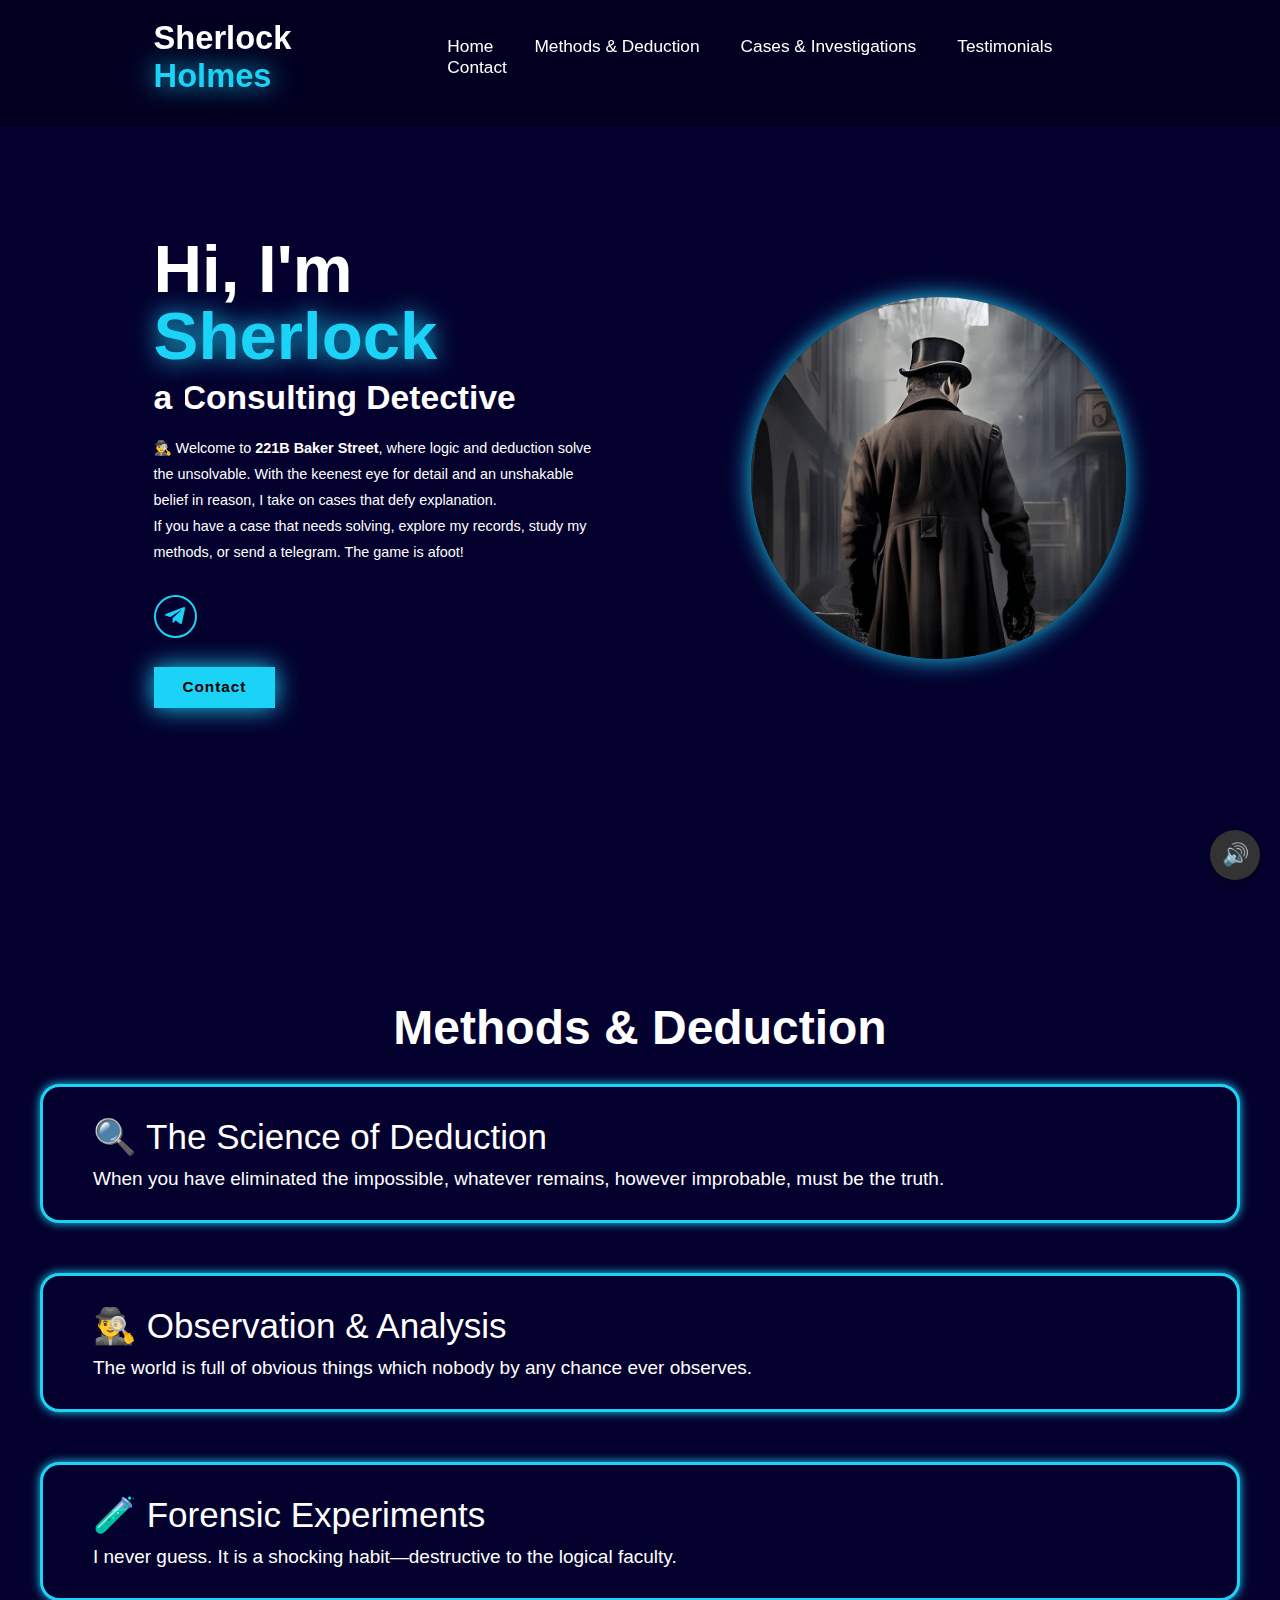
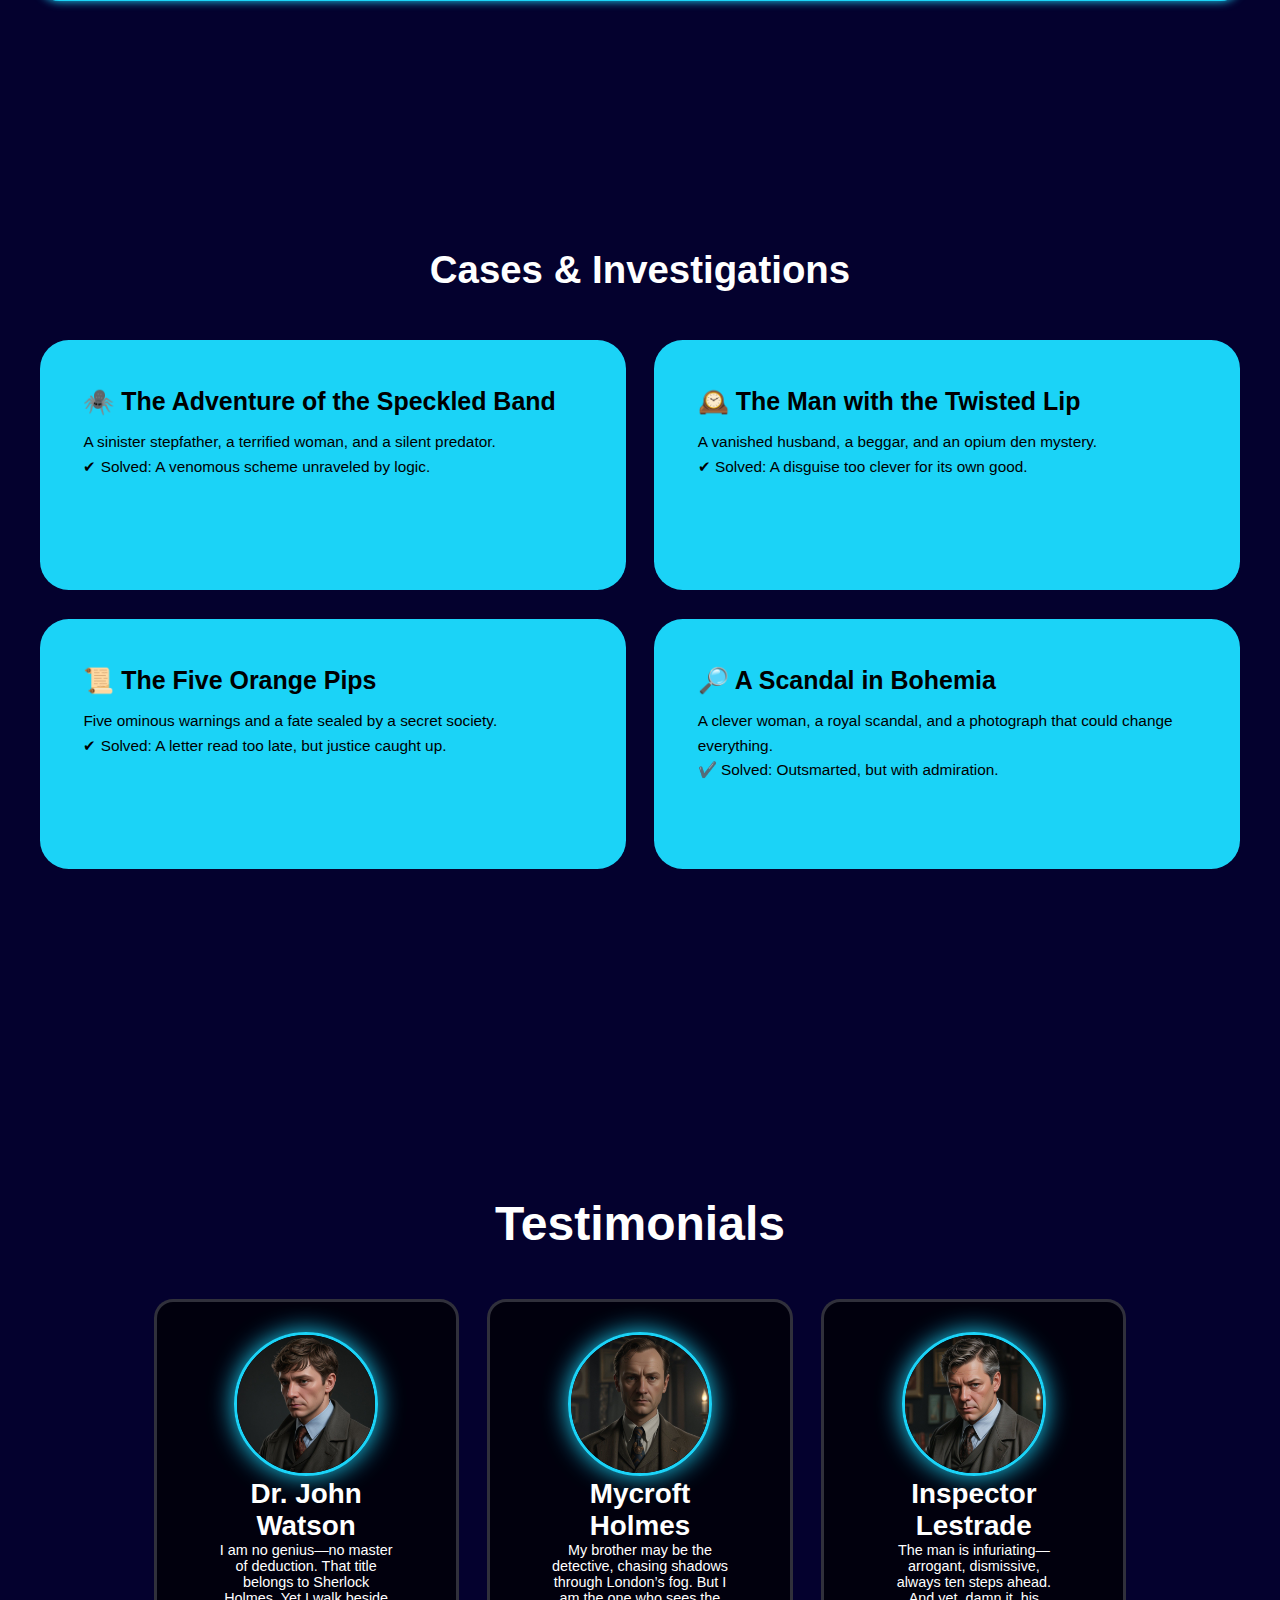
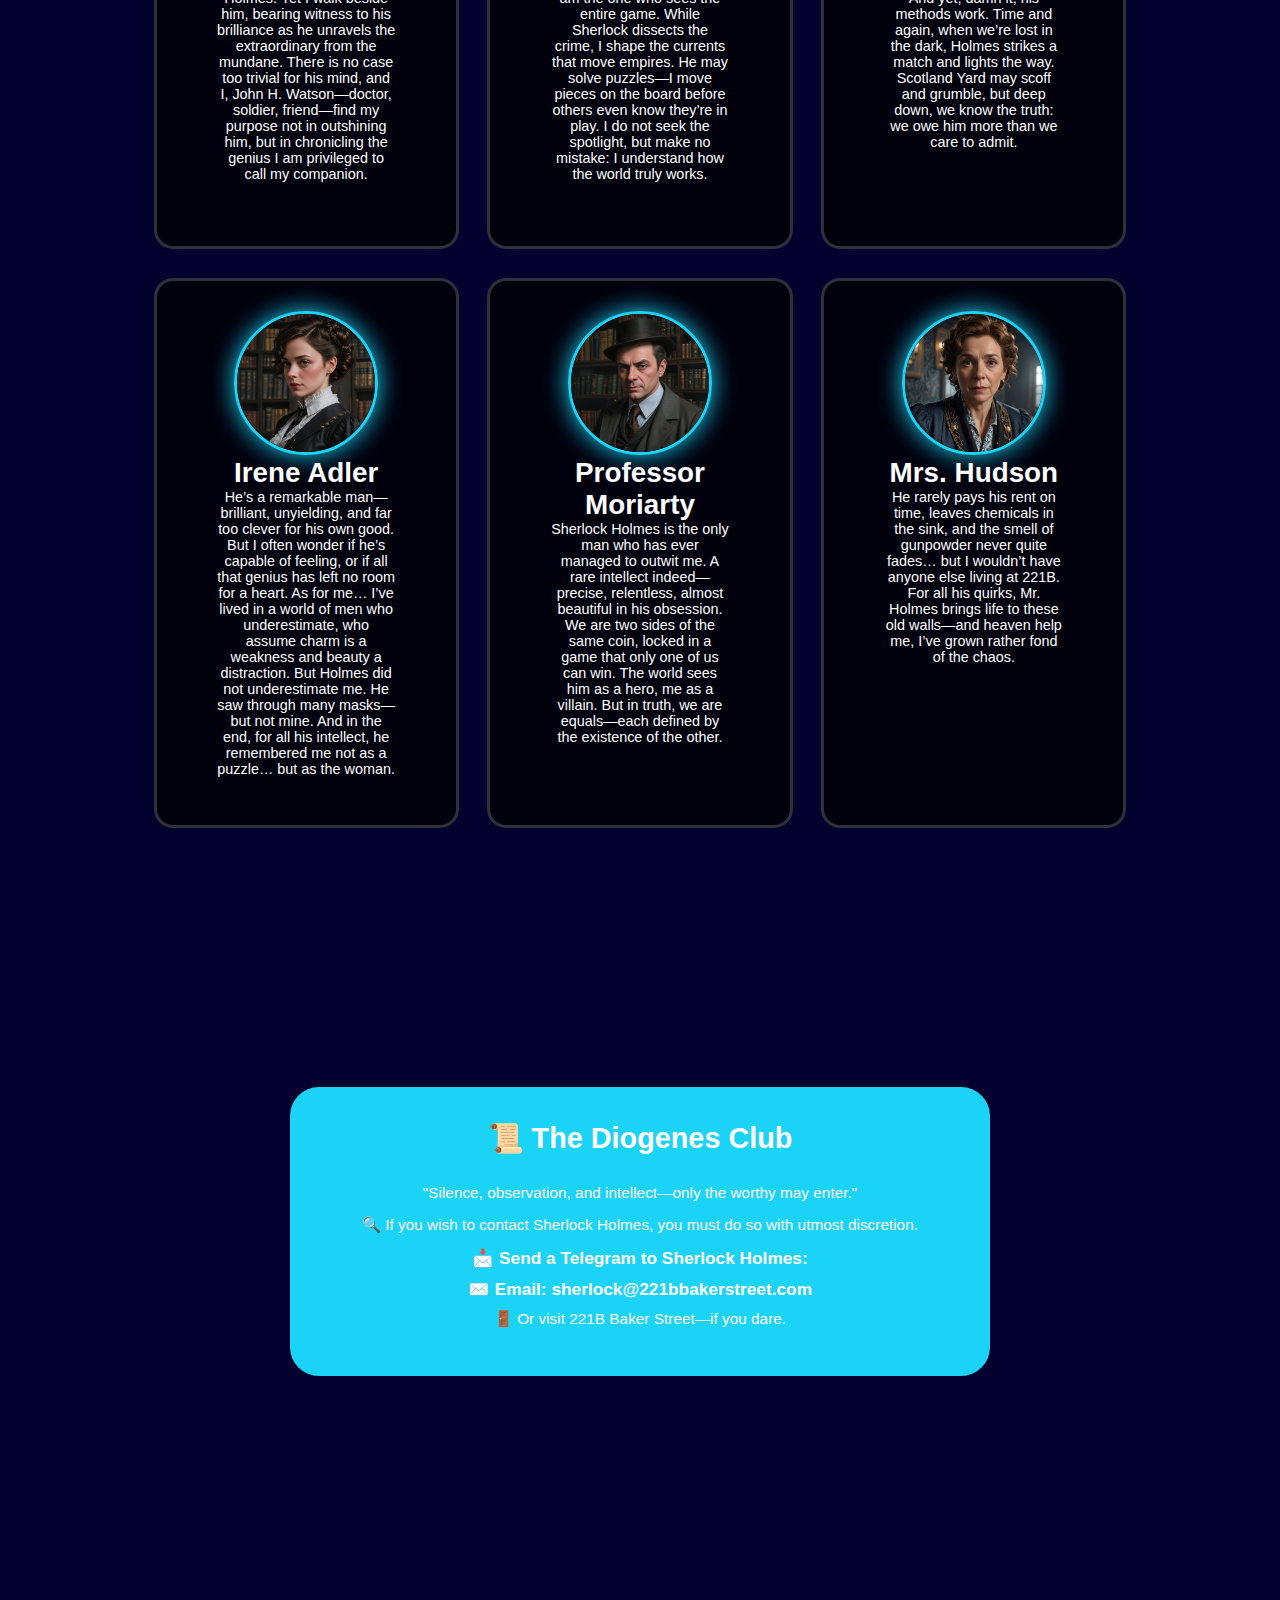
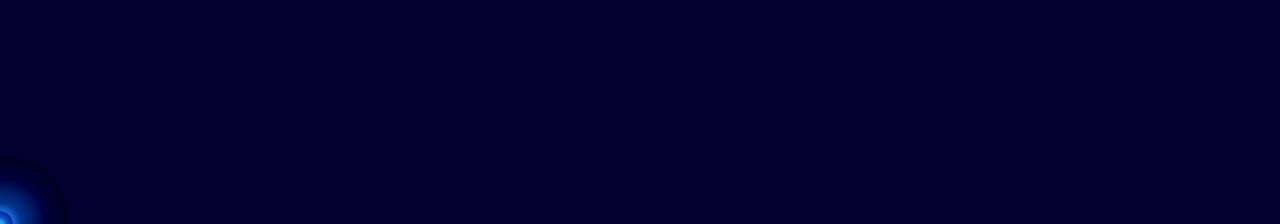
<file: index.html>
<!DOCTYPE html>
<html lang="en">
<head>
    <meta charset="UTF-8">
    <meta name="viewport" content="width=device-width, initial-scale=1.0">
    <title>Responsive Portfolio Website</title>
    <link rel="stylesheet" href="style.css">
    <link href='https://unpkg.com/boxicons@2.1.4/css/boxicons.min.css' rel='stylesheet'>
    <!-- <script defer src="script.js"></script> -->
</head>
<body>
    <div id="preloader">
       <img src="images/locked-sherlock.gif" alt="Loading...">
    </div>
    <header class="header">
        <a href="#home" class="logo">Sherlock
            <span>Holmes</span>
        </a>
        <i class='bx bx-menu' id="menu-icon"></i>
        <nav class="navbar">
            <a href="#home" class="active">Home</a>
            <a href="#methods">Methods & Deduction</a>
            <a href="#cases">Cases & Investigations</a>
            <a href="#testimonials">Testimonials</a>
            <a href="#contact">Contact</a>
        </nav>
        
    
    </header>
     <div class="cursor"></div>

    <!-- Circles for the Trail Effect -->
    <div class="trail-container">
    <section class="home" id="home">
        
        <div class="home-content">
            <h1>Hi, I'm <span>Sherlock</span></h1>
            <h3 class="text-animation">a <span></span> Consulting Detective</h3>
            <p>🕵️‍♂️ Welcome to <b>221B Baker Street</b>, where logic and deduction solve the unsolvable. With the keenest eye for detail and an unshakable belief in reason, I take on cases that defy explanation.</p>
            <p>If you have a case that needs solving, explore my records, study my methods, or send a telegram. The game is afoot!</p>
            

            <div class="social-icons">
                <a href="https://t.me/SH_221Bbot"><i class='bx bxl-telegram'></i></a>
            </div>

            <div class="btn-group">
                <a href="#contact" class="btn">Contact</a>
            </div>
        </div>

        <div class="home-img">
            <img src="images/main_1.jpg" style="width:100%" alt="">
        </div>
        
    </section>
        
        <section class="methods" id="methods">
            <h2 class="heading">Methods & Deduction</h2>
            <div class="methods-container">
                <div class="method-item">
                    <h3>🔍 The Science of Deduction</h3>
                    <p>When you have eliminated the impossible, whatever remains, however improbable, must be the truth.</p>
                </div>

                <div class="method-item">
                    <h3>🕵️‍♂️ Observation & Analysis</h3>
                    <p>The world is full of obvious things which nobody by any chance ever observes.</p>
                </div>

                <div class="method-item">
                    <h3>🧪 Forensic Experiments</h3>
                    <p>I never guess. It is a shocking habit—destructive to the logical faculty.</p>
                </div>
            </div>
        </section>

        <section class="cases" id="cases">
        <h2 class="heading">Cases & Investigations</h2>
        <div class="cases-container">
    
            <div class="case-box">
                <div class="case-info">
                    <h4>🕷️ The Adventure of the Speckled Band</h4>
                    <p>A sinister stepfather, a terrified woman, and a silent predator.</p>
                    <p class="solved">✔ Solved: A venomous scheme unraveled by logic.</p>
                </div>
            </div>
    
            <div class="case-box">
                <div class="case-info">
                    <h4>🕰️ The Man with the Twisted Lip</h4>
                    <p>A vanished husband, a beggar, and an opium den mystery.</p>
                    <p class="solved">✔ Solved: A disguise too clever for its own good.</p>
                </div>
            </div>
    
            <div class="case-box">
                <div class="case-info">
                    <h4>📜 The Five Orange Pips</h4>
                    <p>Five ominous warnings and a fate sealed by a secret society.</p>
                    <p class="solved">✔ Solved: A letter read too late, but justice caught up.</p>
                </div>
            </div>

            <div class="case-box">
                <div class="case-info">
                    <h4>🔎 A Scandal in Bohemia</h4>
                    <p>A clever woman, a royal scandal, and a photograph that could change everything.
</p>
                    <p class="solved">✔️ Solved: Outsmarted, but with admiration.</p>
                </div>
            </div>
    
        </div>
        </section>

        <section class="testimonials" id="testimonials">
            <div class="testimonials-box">
                <h2 class="heading">Testimonials</h2>
                <div class="wrapper">
                    <div class="testimonial-item">
                        <img src="images/1.jpg" alt="">
                        <h2>Dr. John Watson </h2>
                        <div class="rating"></div>
                        <p>I am no genius—no master of deduction. That title belongs to Sherlock Holmes. Yet I walk beside him, bearing witness to his brilliance as he unravels the extraordinary from the mundane. There is no case too trivial for his mind, and I, John H. Watson—doctor, soldier, friend—find my purpose not in outshining him, but in chronicling the genius I am privileged to call my companion.</p>
                    </div>

                    <div class="testimonial-item">
                        <img src="images/2.jpg" alt="">
                        <h2>Mycroft Holmes </h2>
                        <div class="rating"></div>
                        <p>My brother may be the detective, chasing shadows through London’s fog. But I am the one who sees the entire game. While Sherlock dissects the crime, I shape the currents that move empires. He may solve puzzles—I move pieces on the board before others even know they’re in play. I do not seek the spotlight, but make no mistake: I understand how the world truly works.</p>
                    </div>

                     <div class="testimonial-item">
                        <img src="images/3.jpg" alt="">
                        <h2>Inspector Lestrade </h2>
                        <div class="rating"></div>
                        <p>The man is infuriating—arrogant, dismissive, always ten steps ahead. And yet, damn it, his methods work. Time and again, when we’re lost in the dark, Holmes strikes a match and lights the way. Scotland Yard may scoff and grumble, but deep down, we know the truth: we owe him more than we care to admit.</p>
                    </div>


                    <div class="testimonial-item">
                        <img src="images/4.jpg" alt="">
                        <h2>Irene Adler </h2>
                        <div class="rating"></div>
                        <p>He’s a remarkable man—brilliant, unyielding, and far too clever for his own good. But I often wonder if he’s capable of feeling, or if all that genius has left no room for a heart. As for me… I’ve lived in a world of men who underestimate, who assume charm is a weakness and beauty a distraction. But Holmes did not underestimate me. He saw through many masks—but not mine. And in the end, for all his intellect, he remembered me not as a puzzle… but as the woman.</p>
                    </div>

                    <div class="testimonial-item">
                        <img src="images/5.jpg" alt="">
                        <h2>Professor Moriarty</h2>
                        <div class="rating"></div>
                        <p>Sherlock Holmes is the only man who has ever managed to outwit me. A rare intellect indeed—precise, relentless, almost beautiful in his obsession. We are two sides of the same coin, locked in a game that only one of us can win. The world sees him as a hero, me as a villain. But in truth, we are equals—each defined by the existence of the other.</p>
                    </div>

                    <div class="testimonial-item">
                        <img src="images/6.jpg" alt="">
                        <h2> Mrs. Hudson </h2>
                        <div class="rating"></div>
                        <p>He rarely pays his rent on time, leaves chemicals in the sink, and the smell of gunpowder never quite fades… but I wouldn’t have anyone else living at 221B. For all his quirks, Mr. Holmes brings life to these old walls—and heaven help me, I’ve grown rather fond of the chaos.</p>
                    </div>
                </div>
            </div>
        </section>

        <section class="contact" id="contact">
             <div class="contact-box">
                <h2>📜 The Diogenes Club</h2>
                <p class="club-motto">"Silence, observation, and intellect—only the worthy may enter."</p>
                <p class="contact-intro">🔍 If you wish to contact Sherlock Holmes, you must do so with utmost discretion.</p>
                
                <div class="contact-details">
                    <p>📩 <strong>Send a Telegram to Sherlock Holmes:</strong></p>
                    <p>✉️ Email: <a href="mailto:sherlock@221bbakerstreet.com">sherlock@221bbakerstreet.com</a></p>
                </div>
        
                <p class="visit-note">🚪 Or visit 221B Baker Street—if you dare.</p>
            </div>


        </section>




        

    <script src="script.js"></script>
    <button id="mute-toggle" class="mute-button">🔊</button>

</body>
</file>
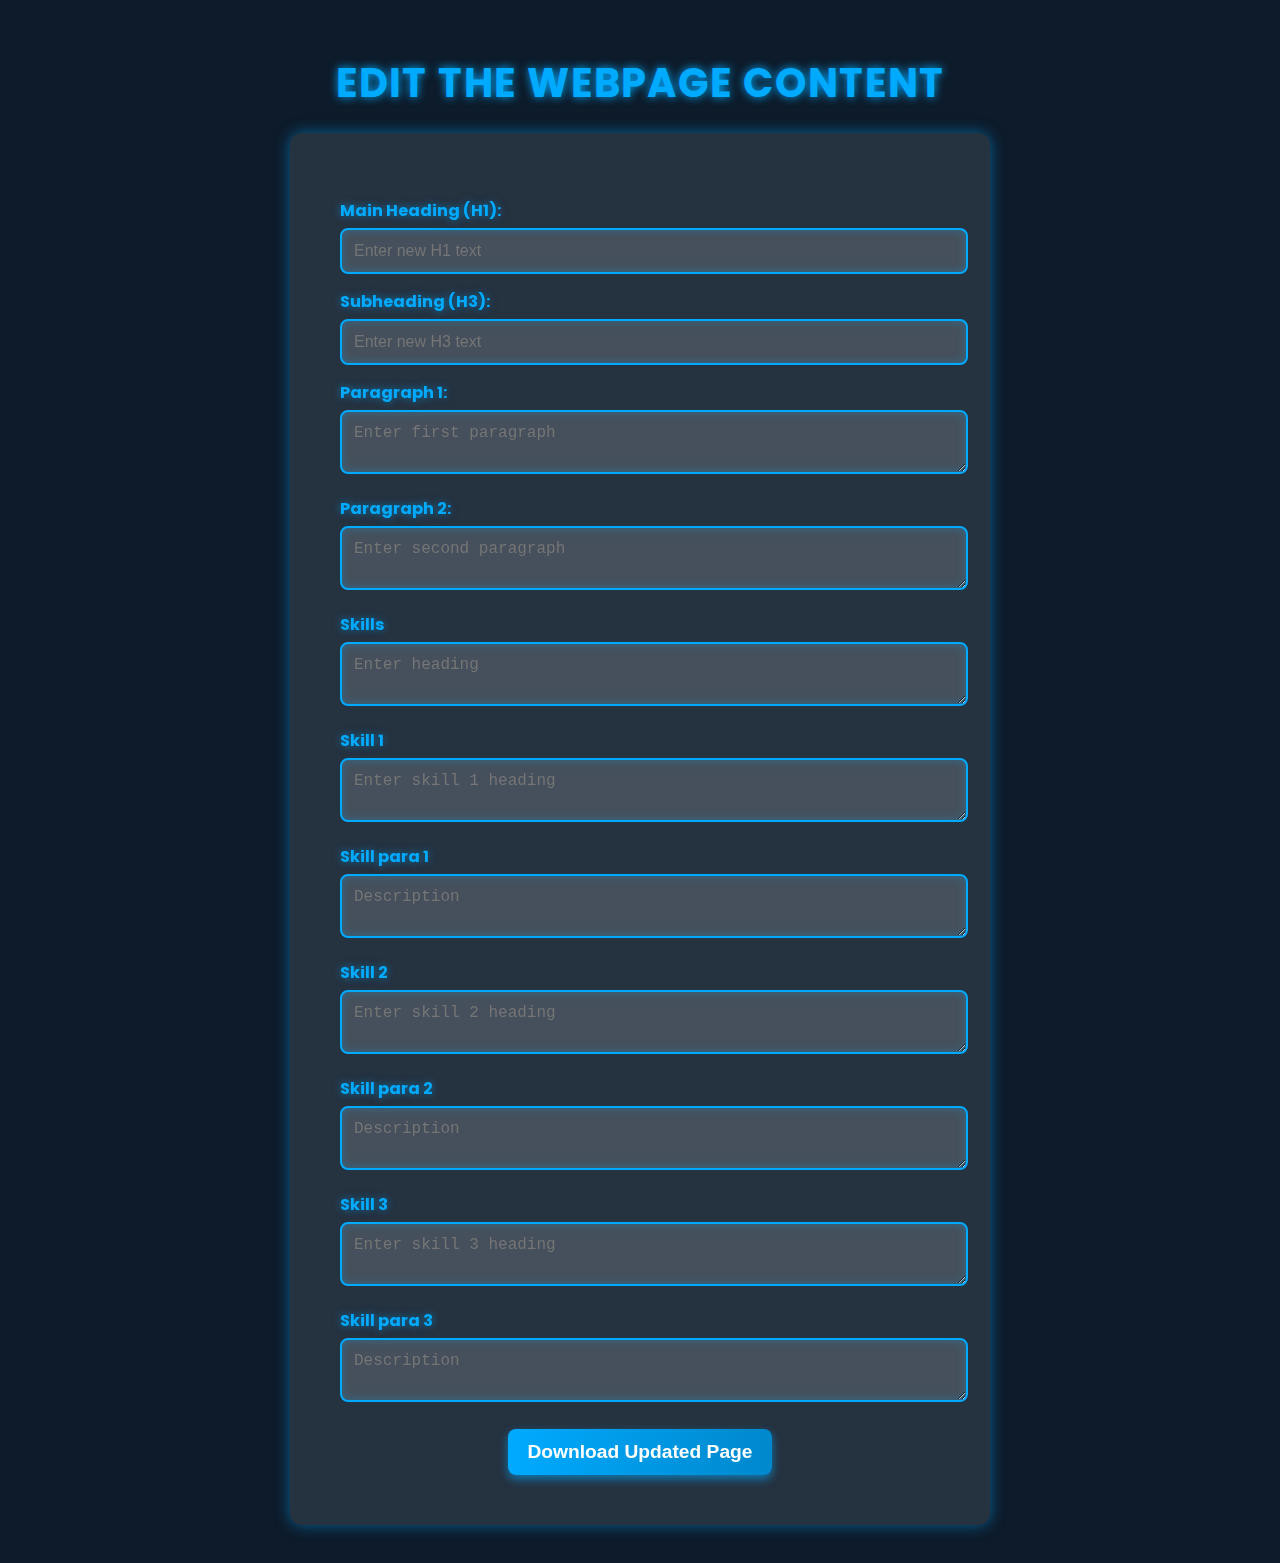
<file: try/index.html>
<!DOCTYPE html>
<html lang="en">
<head>
    <meta charset="UTF-8">
    <meta name="viewport" content="width=device-width, initial-scale=1.0">
    <title>Edit Sherlock Page</title>
    <link rel="stylesheet" href="styles.css">
</head>
<body>

    <h2>Edit the webpage content</h2>
    <form id="edit-form">
        <label for="h1Text">Main Heading (H1):</label>
        <input type="text" id="h1Text" placeholder="Enter new H1 text">

        <label for="h3Text">Subheading (H3):</label>
        <input type="text" id="h3Text" placeholder="Enter new H3 text">

        <label for="para1">Paragraph 1:</label>
        <textarea id="para1" placeholder="Enter first paragraph"></textarea>

        <label for="para2">Paragraph 2:</label>
        <textarea id="para2" placeholder="Enter second paragraph"></textarea>



        <label for="methodsHeading">Skills</label>
        <textarea id="methodsHeading" placeholder="Enter heading"></textarea>

        <label for="heading1">Skill 1</label>
        <textarea id="heading1" placeholder="Enter skill 1 heading"></textarea>

        <label for="hpara1">Skill para 1</label>
        <textarea id="hpara1" placeholder="Description"></textarea>


        <label for="heading2">Skill 2</label>
        <textarea id="heading2" placeholder="Enter skill 2 heading"></textarea>

        <label for="hpara2">Skill para 2</label>
        <textarea id="hpara2" placeholder="Description"></textarea>

        <label for="heading3">Skill 3</label>
        <textarea id="heading3" placeholder="Enter skill 3 heading"></textarea>

        <label for="hpara3">Skill para 3</label>
        <textarea id="hpara3" placeholder="Description"></textarea>


        <button type="submit">Download Updated Page</button>
    </form>

    <script src="script.js"></script>
</body>
</html>
</file>
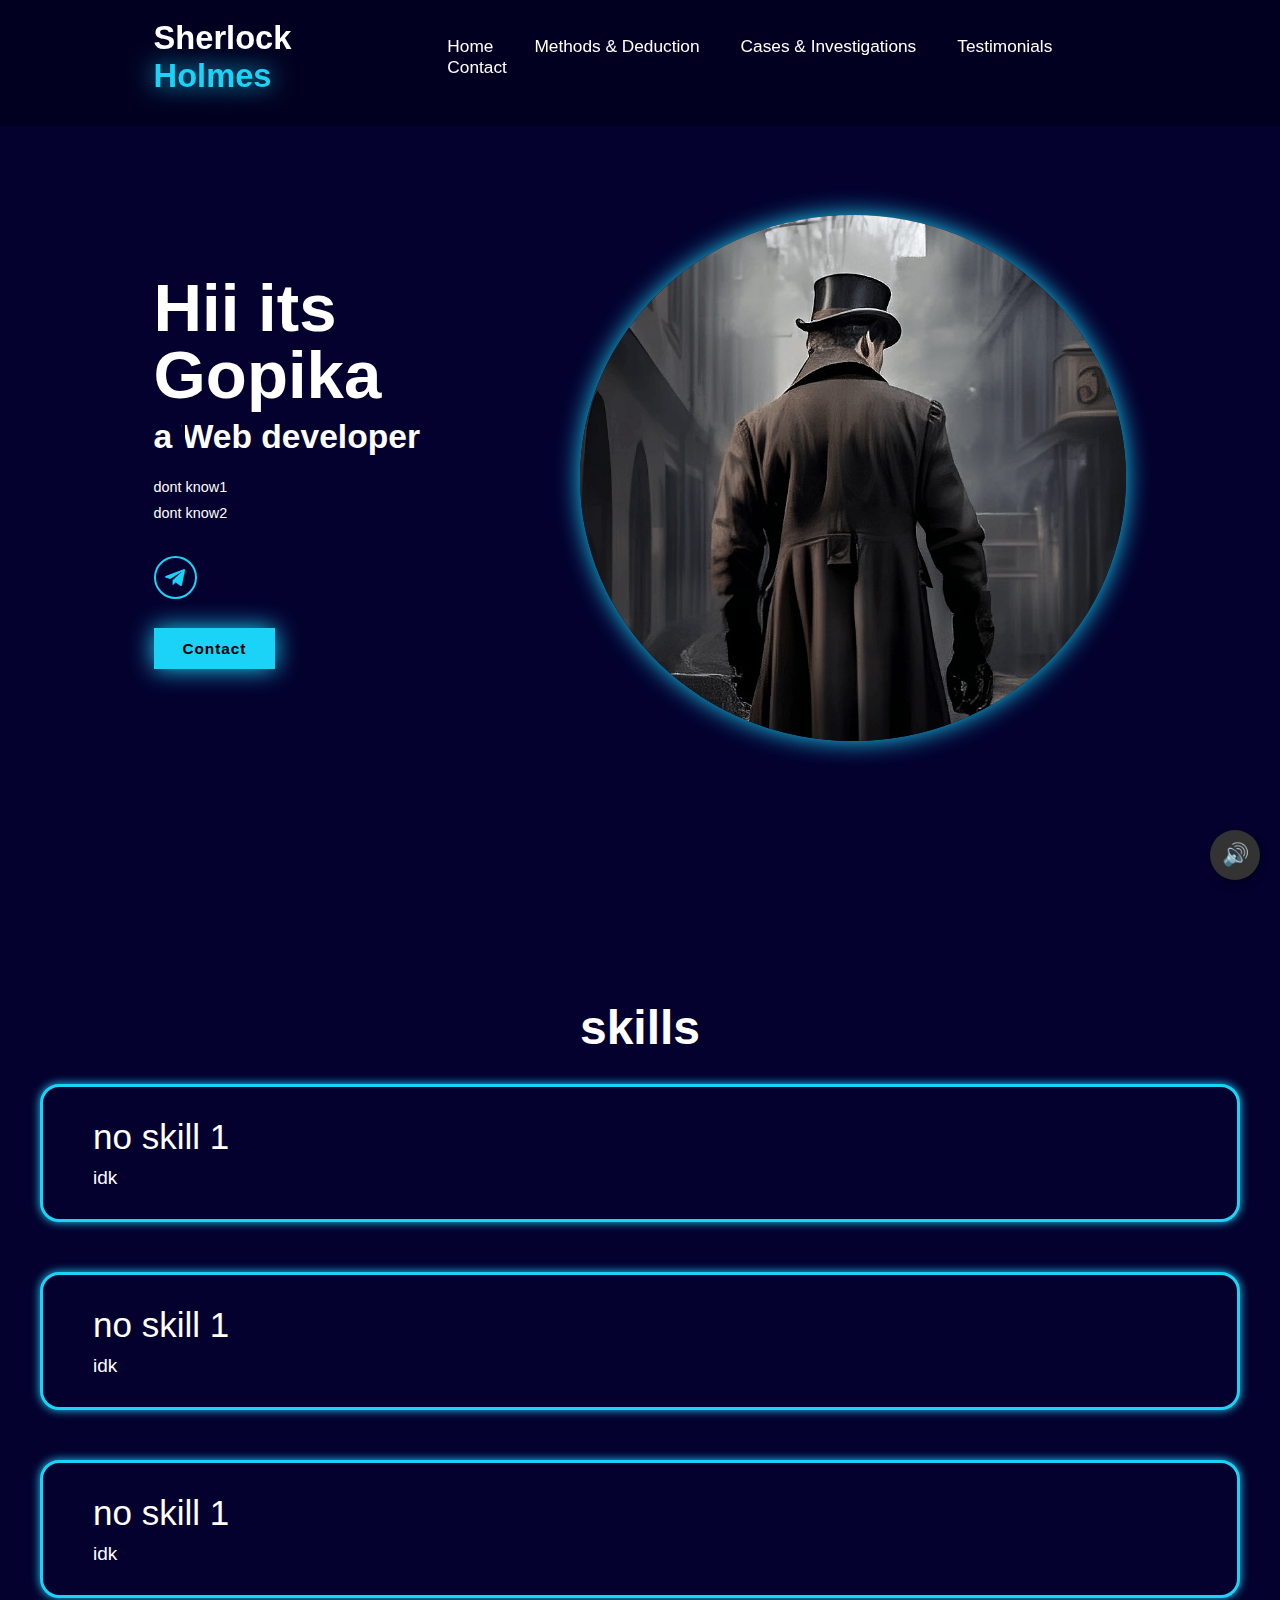
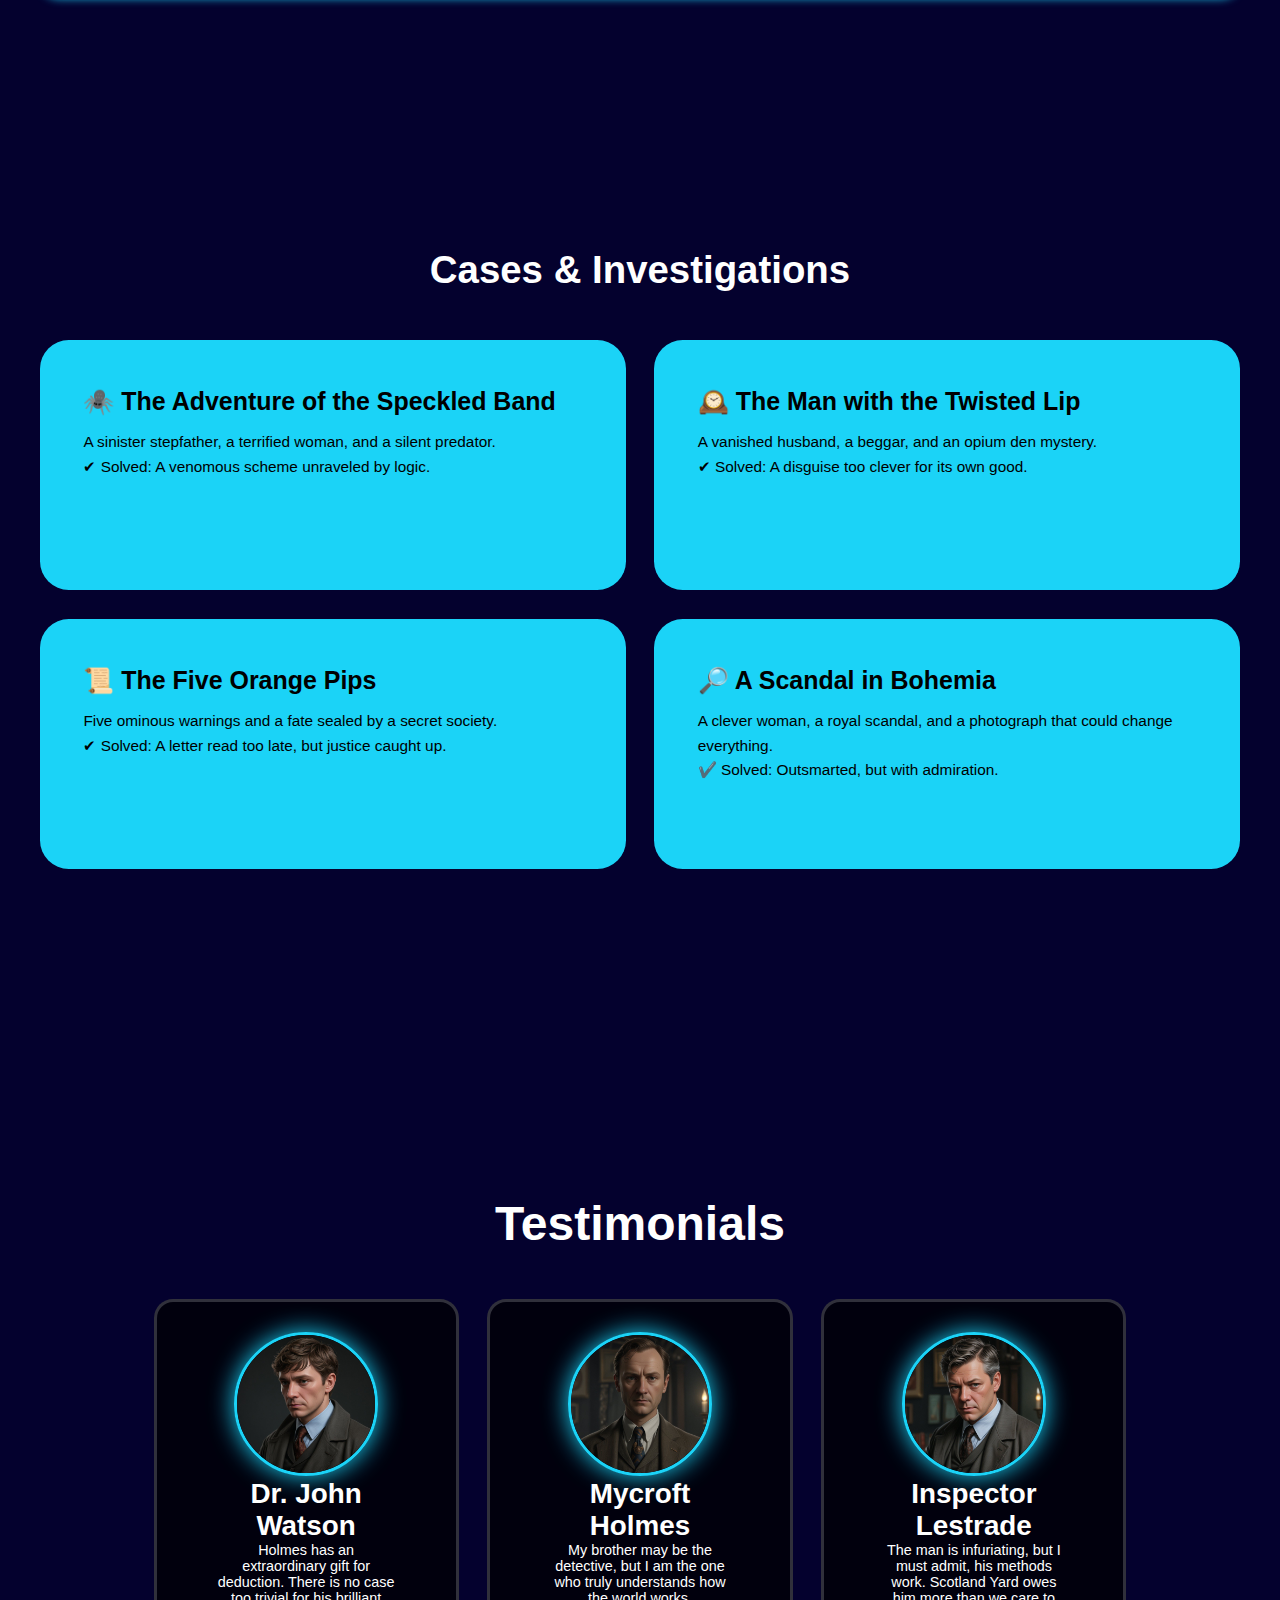
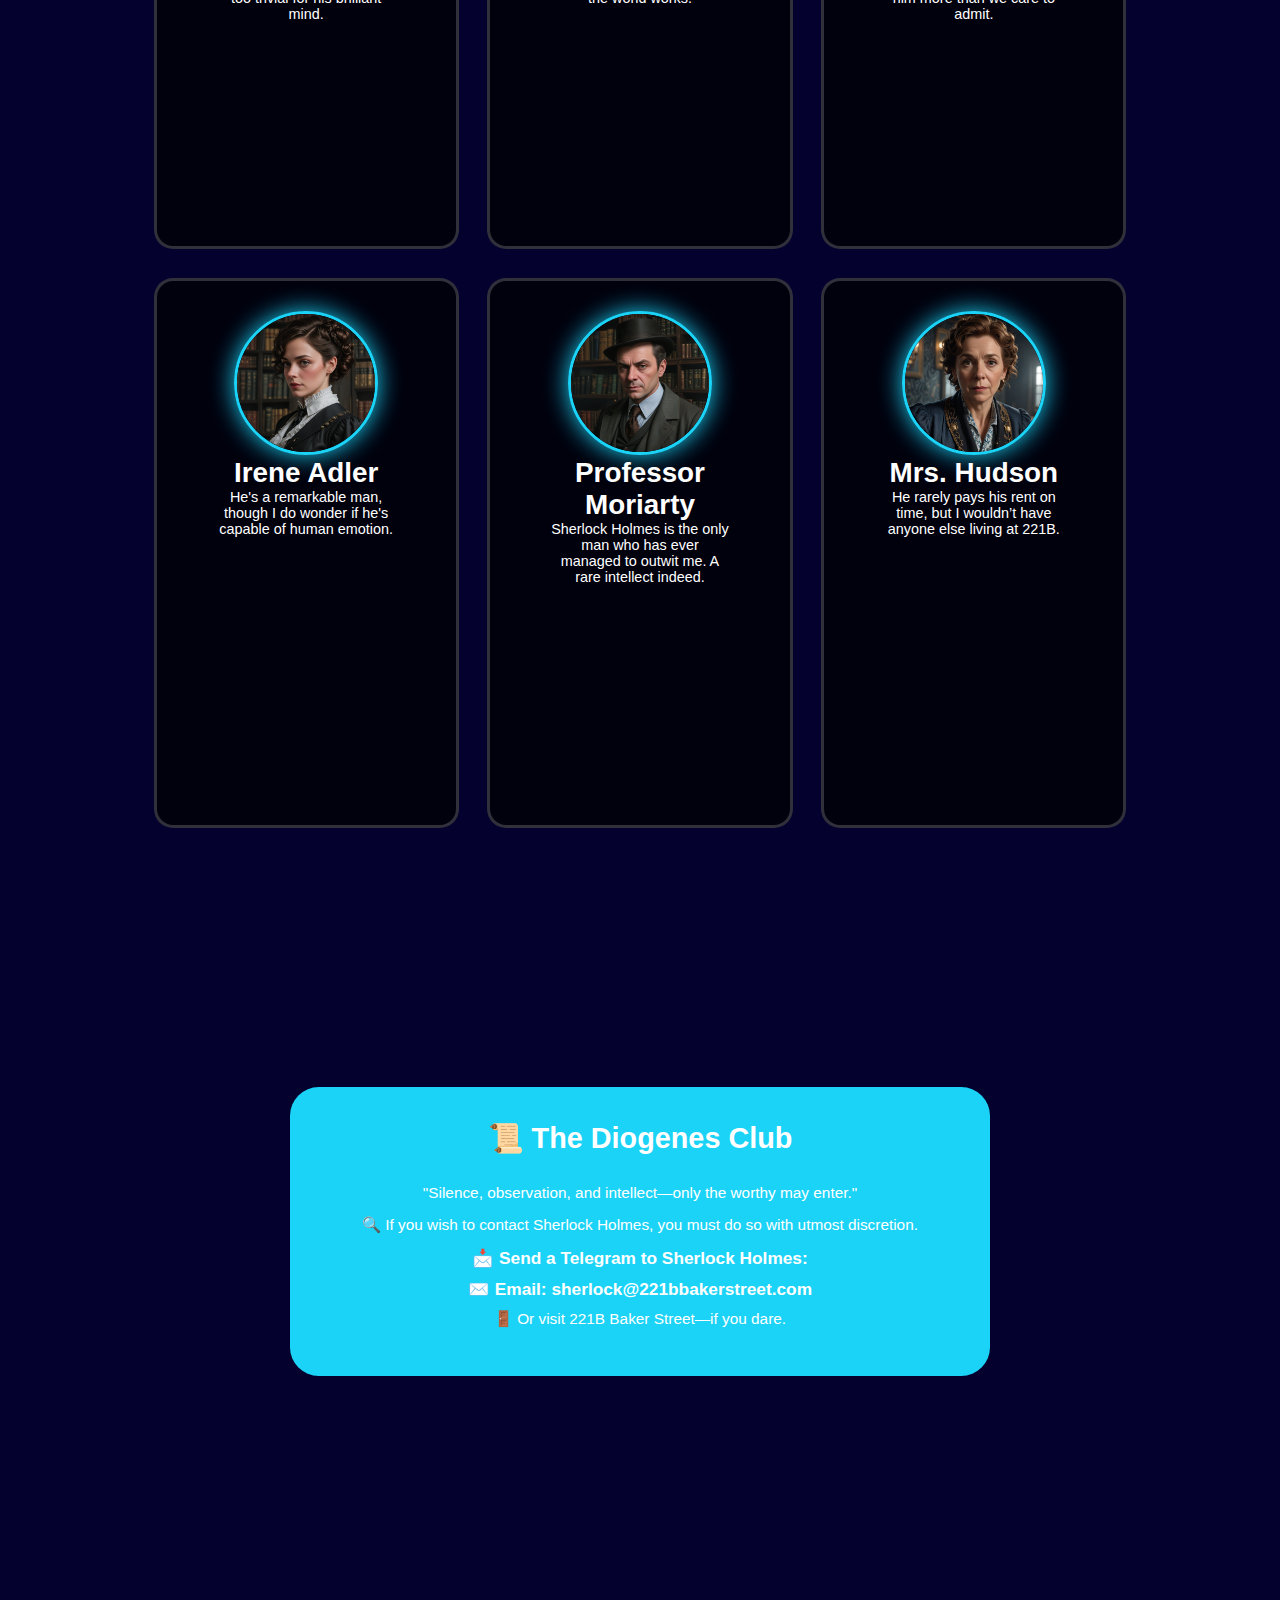
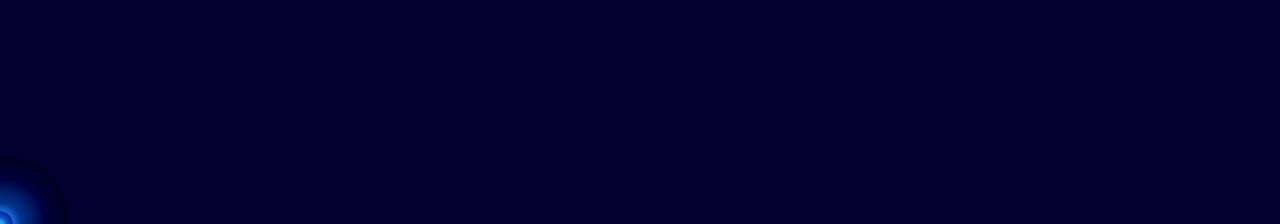
<file: updated_sherlock (1).html>
<!DOCTYPE html>
<html lang="en">
<head>
    <meta charset="UTF-8">
    <meta name="viewport" content="width=device-width, initial-scale=1.0">
    <title>Responsive Portfolio Website</title>
    <link rel="stylesheet" href="style.css">
    <link href='https://unpkg.com/boxicons@2.1.4/css/boxicons.min.css' rel='stylesheet'>
    <!-- <script defer src="script.js"></script> -->
</head>
<body>
    <div id="preloader">
       <img src="images/locked-sherlock.gif" alt="Loading...">
    </div>
    <header class="header">
        <a href="#home" class="logo">Sherlock
            <span>Holmes</span>
        </a>
        <i class='bx bx-menu' id="menu-icon"></i>
        <nav class="navbar">
            <a href="#home" class="active">Home</a>
            <a href="#methods">Methods & Deduction</a>
            <a href="#cases">Cases & Investigations</a>
            <a href="#testimonials">Testimonials</a>
            <a href="#contact">Contact</a>
        </nav>
        
    
    </header>
     <div class="cursor"></div>

    <!-- Circles for the Trail Effect -->
    <div class="trail-container">
    <section class="home" id="home">
        
        <div class="home-content">
              <h1>Hii its Gopika</h1>
              <h3 class="text-animation">a <span></span>Web developer</h3>
              <p>dont know1</p>
              <p>dont know2</p>
  
               <div class="social-icons">
                <a href="https://t.me/SH_221Bbot"><i class='bx bxl-telegram'></i></a>
            </div>

            <div class="btn-group">
                <a href="#contact" class="btn">Contact</a>
            </div>
        </div>

        <div class="home-img">
            <img src="images/main_1.jpg" style="width:100%" alt="">
        </div>
        
    </section>
        
        <section class="methods" id="methods">
            <h2 class="heading">skills</h2>
            <div class="methods-container">
                <div class="method-item">
                    <h3>no skill 1</h3>
                    <p>idk</p>
                </div>

                <div class="method-item">
                    <h3>no skill 1</h3>
                    <p>idk</p>
                </div>

                <div class="method-item">
                    <h3>no skill 1</h3>
                    <p>idk</p>
                </div>
            </div>
        </section>

        <section class="cases" id="cases">
        <h2 class="heading">Cases & Investigations</h2>
        <div class="cases-container">
    
            <div class="case-box">
                <div class="case-info">
                    <h4>🕷️ The Adventure of the Speckled Band</h4>
                    <p>A sinister stepfather, a terrified woman, and a silent predator.</p>
                    <p class="solved">✔ Solved: A venomous scheme unraveled by logic.</p>
                </div>
            </div>
    
            <div class="case-box">
                <div class="case-info">
                    <h4>🕰️ The Man with the Twisted Lip</h4>
                    <p>A vanished husband, a beggar, and an opium den mystery.</p>
                    <p class="solved">✔ Solved: A disguise too clever for its own good.</p>
                </div>
            </div>
    
            <div class="case-box">
                <div class="case-info">
                    <h4>📜 The Five Orange Pips</h4>
                    <p>Five ominous warnings and a fate sealed by a secret society.</p>
                    <p class="solved">✔ Solved: A letter read too late, but justice caught up.</p>
                </div>
            </div>

            <div class="case-box">
                <div class="case-info">
                    <h4>🔎 A Scandal in Bohemia</h4>
                    <p>A clever woman, a royal scandal, and a photograph that could change everything.
</p>
                    <p class="solved">✔️ Solved: Outsmarted, but with admiration.</p>
                </div>
            </div>
    
        </div>
        </section>

        <section class="testimonials" id="testimonials">
            <div class="testimonials-box">
                <h2 class="heading">Testimonials</h2>
                <div class="wrapper">
                    <div class="testimonial-item">
                        <img src="images/1.jpg" alt="">
                        <h2>Dr. John Watson </h2>
                        <div class="rating"></div>
                        <p>Holmes has an extraordinary gift for deduction. There is no case too trivial for his brilliant mind.</p>
                    </div>

                    <div class="testimonial-item">
                        <img src="images/2.jpg" alt="">
                        <h2>Mycroft Holmes </h2>
                        <div class="rating"></div>
                        <p>My brother may be the detective, but I am the one who truly understands how the world works.</p>
                    </div>

                     <div class="testimonial-item">
                        <img src="images/3.jpg" alt="">
                        <h2>Inspector Lestrade </h2>
                        <div class="rating"></div>
                        <p>The man is infuriating, but I must admit, his methods work. Scotland Yard owes him more than we care to admit.</p>
                    </div>


                    <div class="testimonial-item">
                        <img src="images/4.jpg" alt="">
                        <h2>Irene Adler </h2>
                        <div class="rating"></div>
                        <p>He's a remarkable man, though I do wonder if he's capable of human emotion.</p>
                    </div>

                    <div class="testimonial-item">
                        <img src="images/5.jpg" alt="">
                        <h2>Professor Moriarty</h2>
                        <div class="rating"></div>
                        <p>Sherlock Holmes is the only man who has ever managed to outwit me. A rare intellect indeed.</p>
                    </div>

                    <div class="testimonial-item">
                        <img src="images/6.jpg" alt="">
                        <h2> Mrs. Hudson </h2>
                        <div class="rating"></div>
                        <p>He rarely pays his rent on time, but I wouldn’t have anyone else living at 221B.</p>
                    </div>
                </div>
            </div>
        </section>

        <section class="contact" id="contact">
             <div class="contact-box">
                <h2>📜 The Diogenes Club</h2>
                <p class="club-motto">"Silence, observation, and intellect—only the worthy may enter."</p>
                <p class="contact-intro">🔍 If you wish to contact Sherlock Holmes, you must do so with utmost discretion.</p>
                
                <div class="contact-details">
                    <p>📩 <strong>Send a Telegram to Sherlock Holmes:</strong></p>
                    <p>✉️ Email: <a href="mailto:sherlock@221bbakerstreet.com">sherlock@221bbakerstreet.com</a></p>
                </div>
        
                <p class="visit-note">🚪 Or visit 221B Baker Street—if you dare.</p>
            </div>


        </section>




        

    <script src="script.js"></script>
    <button id="mute-toggle" class="mute-button">🔊</button>

</body>
</file>
<file: style.css>
* {
    margin: 0;
    padding: 0;
    box-sizing: border-box;
    text-decoration: none;
    font-family: "Poppins", sans-serif;
}

:root {
    --bg-color: #04012e;
    --second-bg-color: #04012e;
    --text-color: white;
    --main-color: #1bd3f7;
}

html {
    font-size: 60%;
}

body {
    background: var(--bg-color);
    color: var(--text-color);
}

.header {
    position: fixed;
    top: 0;
    left: 0;
    width: 100%;
    padding: 2rem 12% 3.2rem;
    background: rgba(0, 0, 0, 0.3);
    backdrop-filter: blur(10px);
    display: flex;
    justify-content: space-between;
    align-items: center;
    z-index: 5; 
    cursor: pointer;
}

.logo {
    font-size: 3.4rem;
    color: var(--text-color);
    font-weight: 800;
    cursor: pointer;
    transition: 0.3s ease;
}

.logo:hover {
    transform: scale(1.1);
}

.logo span,
span {
    color: var(--main-color);
    text-shadow: 0 0 25px var(--main-color);
}

.navbar a {
    font-size: 1.8rem;
    color: var(--text-color);
    margin-left: 4rem;
    font-weight: 500;
    transition: 0.3s ease;
    border-bottom: 3px solid transparent;
}

.navbar a:hover,
.navbar a:active {
    color: var(--main-color);
    border-bottom: 3px solid var(--main-color);
}

#menu-icon {
    font-size: 3.6rem;
    color: var(--main-color);
    display: none;
}

section {
    min-height: 100vh;
    padding: 10rem 12% 10rem;
}

.home {
    display: flex;
    align-items: center;
    justify-content: center;
    gap: 15rem;
    flex-direction: row;
}

.home-content {
    display: flex;
    flex-direction: column;
    align-items: baseline;
    text-align: left;
    justify-content: center;
    margin-top: 3rem;
}

.home-content h3 {
    margin-bottom: 2rem;
    margin-top: 1rem;
    font-size: 3.5rem;
}

.home-content h1 {
    font-size: 7rem;
    font-weight: 700;
    margin-top: 1.5rem;
    line-height: 1;
}

.home-img {
    border-radius: 50%;
}

.home-img img {
    position: relative;
    top: 3rem;
    width: 32vw;
    border-radius: 50%;
    box-shadow: 0 0 25px var(--main-color);
    cursor: pointer;
    transition: 0.4s ease-in-out;
}

.home-img img:hover {
    box-shadow: 0 0 25px var(--main-color),
                0 0 50px var(--main-color),
                0 0 100px var(--main-color);
}

.home-content p {
    font-size: 1.5rem;
    font-weight: 500;
    line-height: 1.8;
    max-width: 1000px;
}

.social-icons a {
    display: inline-flex;
    justify-content: center;
    align-items: center;
    width: 4.5rem;
    height: 4.5rem;
    background: transparent;
    border: 2px solid var(--main-color);
    font-size: 2.5rem;
    border-radius: 50%;
    color: var(--main-color);
    margin: 3rem 1.5rem 3rem 0;
    transition: 0.3s ease-in-out;
}

.social-icons a:hover {
    color: var(--text-color);
    transform: scale(1.3) translateY(-5px);
    box-shadow: 0 0 25px var(--main-color);
    background-color: var(--main-color);
}

.cursor {
    width: 0px;
    height: 0px;
    border-radius: 80%;
    background: rgba(0, 200, 255, 0.8);
    position: absolute;
    transform: translate(-50%, -50%);
    pointer-events: none;
    transition: transform 0.1s ease-out;
    mix-blend-mode: difference;
}

.btn {
    display: inline-block;
    padding: 1rem 2.8rem;
    background: var(--main-color);
    box-shadow: 0 0 25px var(--main-color);
    font-size: 1.6rem;
    color: black;
    border: 2px solid transparent;
    letter-spacing: 0.1rem;
    font-weight: 600;
    transition: 0.3s ease-in-out;
    cursor: pointer;
}

.btn-hover {
    transform: scale(1.05);
    box-shadow: 0 0 50px var(--main-color);
}

.btn-group {
    display: flex;
    align-items: center;
    gap: 1.5rem;
}

.circle {
    position: fixed;
    width: 25px;
    height: 25px;
    background: radial-gradient(circle, rgb(60, 156, 235) 10%, rgba(0, 80, 200, 0.8) 40%, rgba(0, 40, 150, 0.6) 70%, rgba(0, 0, 100, 0.3) 100%);
    border-radius: 80%;
    box-shadow: 0 0 40px rgba(2, 101, 182, 0.8), 0 0 10px rgba(62, 116, 235, 0.6), 0 0 60px rgba(0, 60, 200, 0.4);
    pointer-events: none;
    transform: translate(-50%, -50%);
    transition: transform 0.08s linear;
}

#preloader {
    position: fixed;
    top: 0;
    left: 0;
    width: 100vw;
    height: 100vh;
    display: flex;
    justify-content: center;
    align-items: center;
    background-color: #000000;
    z-index: 999999999999;
    opacity: 1;
    transition: opacity 150s ease, visibility 7.99s ease;
    visibility: visible;
}

#preloader img {
    width: 423px;
    height: 700px;
}

#content {
    display: none;
}

@keyframes floatText {
    0% { transform: translateY(0px); }
    50% { transform: translateY(-13px); }
    100% { transform: translateY(0px); }
}

.home-content h1,
.home-content h3,
.home-content p,
.social-icons,
.btn-group {
    animation: floatText 3s ease-in-out infinite;
}

.text-animation {
    font-size: 34px;
    font-weight: 600;
    min-width: 280px;
    position: relative;
    color: var(--text-color);
}

.text-animation span {
    position: relative;
}

.text-animation span::before {
    /* content: "Consulting Detective"; <-- Add the actual animated text */
    color: var(--main-color);
    animation: words 20s infinite;
}

.text-animation span::after {
    content: "";
    background-color: var(--bg-color);
    position: absolute;
    top: 0;
    left: 0;
    width: 100%;
    height: 100%;
    border-left: 3px solid var(--bg-color);
    animation: cursor 0.6s infinite, typing 4s steps(22) infinite;
}


.heading {
    font-size: 5rem;
    text-align: center;
    margin-bottom: 3rem;
}

.methods {
    padding: 100px 15px;
    background: var(--second-bg-color);
}

.methods-container {
    max-width: 1200px;
    margin: auto;
    display: flex;
    flex-direction: column;
    gap: 50px;
}

.method-item {
    background-color: var(--bg-color);
    border: 3px solid var(--main-color);
    padding: 30px 50px;
    border-radius: 2rem;
    box-shadow: 0 0 10px var(--main-color);
    cursor: pointer;
    transition: 0.3s ease-in-out;
}

.method-item:hover {
    transform: scale(1.05);
    box-shadow: 0 0 25px var(--main-color);
}

.method-item h3 {
    font-size: 35px;
    color: white;
    margin-bottom: 10px;
    font-weight: 500;
}

.method-item p {
    color: white;
    font-size: 19px;
    font-weight: 300;
    line-height: 22px;
}

.cases {
    background: var(--bg-color);
    color: black;
    padding: 5rem 2rem; 
}

.cases h2 {
    margin-bottom: 5rem;
    color: white;
    text-align: center;
    font-size: 4rem;
}

.cases-container {
    display: grid;
    grid-template-columns: repeat(2, 1fr);
    gap: 3rem;
    max-width: 1200px;
    margin: auto;
}

.case-box {
    background-color: var(--main-color);
    border-radius: 3rem;
    border: 5px solid transparent;
    cursor: pointer;
    transition: 0.3s ease-in-out;
    padding: 2rem;
    height: auto;
    min-height: 250px;
}

.case-box:hover {
    background: white;
    color: black;
    border: 5px solid var(--main-color);
    transform: scale(1.03);
}

.case-box .case-info {
    display: flex;
    flex-direction: column;
    text-align: left;
    justify-content: center;
    align-items: flex-start;
    padding: 2rem;
}

.case-info h4 {
    font-size: 2.6rem;
    font-weight: 900;
    line-height: 1.5;
    margin-bottom: 1rem;
}

.case-info p {
    font-size: 1.6rem;
    font-weight: 500;
    line-height: 1.6;
}

/* Responsive Cases Section */

@media (max-width: 895px) {
    .cases-container {
        grid-template-columns: 1fr;
        gap: 2rem;
    }

    .case-box {
        margin-bottom: 2rem;
        padding: 2rem;
    }

    .case-info {
        padding: 1.5rem;
    }

    .case-info h4 {
        font-size: 2.2rem;
    }

    .case-info p {
        font-size: 1.4rem;
    }
}

@media (max-width: 600px) {
    .cases h2 {
        font-size: 3rem;
        margin-bottom: 3rem;
    }

    .case-info h4 {
        font-size: 2rem;
    }

    .case-info p {
        font-size: 1.3rem;
    }
}

.testimonials {
    background: var(--second-bg-color);
}

.testimonials .heading {
    margin-bottom: 5rem;
}

.testimonials-box {
    display: flex;
    align-items: center;
    justify-content: center;
    flex-direction: column;
}

.testimonials-box img {
    width: 15rem;
    border-radius: 50%;
    border: 3px solid var(--main-color);
    box-shadow: 0 0 25px var(--main-color);
}

.wrapper {
    display: grid;
    grid-template-columns: repeat(3, 1fr);
    gap: 3rem;
}

.testimonial-item {
    min-height: 550px;
    max-width: 450px;
    background: rgba(0, 0, 0, 0.7);
    border: 3px solid rgba(238, 238, 238, 0.2);
    border-radius: 2rem;
    padding: 30px 60px;
    text-align: center;
    gap: 1.5rem;
    color: white;
    transition: 0.4s ease-in-out;
}

.testimonial-item:hover {
    border: 3px solid var(--main-color);
    transform: translateY(-10px) scale(1.03);
    box-shadow: 0 0 50px var(--main-color);
}

.testimonial-item h2 {
    font-size: 2.9rem;
}

.testimonial-item p {
    font-size: 1.5rem;
}

.contact {
    background: var(--bg-color);
    padding: 17rem 0;
}

.contact h2 {
    margin-bottom: 3rem;
    color: white;
    text-align: center;
    font-size: 3rem;
    font-weight: bold;
}

.contact-box {
    background-color: var(--main-color);
    max-width: 700px;
    margin: auto;
    padding: 3rem;
    border-radius: 3rem;
    border: 5px solid transparent;
    text-align: center;
    transition: 0.3s ease-in-out;
}

.contact-box:hover {
    background: #1a1a1a;
    color: white;
    border: 5px solid var(--main-color);
    transform: scale(1.03);
}

.contact-box .club-motto,
.contact-box .contact-intro,
.contact-box .visit-note {
    font-size: 1.6rem;
    font-weight: 500;
    margin-bottom: 1.5rem;
}

.contact-details p {
    font-size: 1.8rem;
    font-weight: 600;
    margin: 1rem 0;
}

.contact-details a {
    color: white;
    font-weight: bold;
}

.contact-details a:hover {
    color: var(--main-color);
}

@media (max-width: 1090px) {
    #menu-icon {
        display: block;
        cursor: pointer;
    }

    .navbar {
        position: absolute;
        top: 100%;
        right: 0;
        width: 50%;
        padding: 1rem 3%;
        background: rgba(0, 0, 0, 0.8);
        flex-direction: column;
        backdrop-filter: blur(20px);
        border-bottom-left-radius: 2rem;
        border-left: 2px solid var(--main-color);
        border-bottom: 2px solid var(--main-color);
        display: none;
        z-index: 1000;
    }

    .navbar.active {
        display: flex;
    }

    .navbar a {
        display: block;
        font-size: 2rem;
        margin: 3rem 0;
        color: white;
    }

    .home {
        flex-direction: column-reverse;
        margin: 5rem 4rem;
    }

    .home-content h3 {
        font-size: 2.6rem;
    }

    .home-content h1 {
        font-size: 8rem;
        margin-top: 3rem;
    }

    .home-content p {
        max-width: 600px;
        margin: 0 auto;
    }

    .home-img img {
        width: 56vw;
    }

    .cases h2 {
        margin-bottom: 3rem;
    }

    .cases-container {
        grid-template-columns: repeat(1, 1fr);
    }
}

@media (max-width: 895px) {
    .wrapper {
        grid-template-columns: repeat(2, 1fr);
    }

    .cases-container {
        grid-template-columns: 1fr;
        gap: 2rem;
    }

    .case-box {
        margin-bottom: 4rem;
    }
}

@media (max-width: 600px) {
    .wrapper {
        grid-template-columns: 1fr;
    }
}


.mute-button {
    position: fixed;
    bottom: 20px;
    right: 20px;
    background-color: #333;
    color: white;
    border: none;
    border-radius: 50%;
    width: 50px;
    height: 50px;
    font-size: 22px;
    cursor: pointer;
    z-index: 9999;
    box-shadow: 0 4px 10px rgba(0, 0, 0, 0.3);
    transition: background-color 0.3s ease, transform 0.2s ease;
}

.mute-button:hover {
    background-color: #555;
    transform: scale(1.05);
}

@media (max-width: 768px) {
    .mute-button {
        width: 45px;
        height: 45px;
        font-size: 20px;
        bottom: 15px;
        right: 15px;
    }
}
</file>
<file: try/styles.css>
/* Import Google Font */
@import url('https://fonts.googleapis.com/css2?family=Poppins:wght@300;400;600&display=swap');

/* General Styling */
body {
    font-family: 'Poppins', sans-serif;
    background-color: #0d1b2a;
    color: #ffffff;
    text-align: center;
    padding: 20px;
    margin: 0;
}

/* Header Styling */
h2 {
    font-size: 2.5rem;
    color: #00aaff;
    text-transform: uppercase;
    letter-spacing: 2px;
    text-shadow: 0 0 10px #00aaff;
    margin-bottom: 20px;
}

/* Form Styling */
form {
    max-width: 600px;
    margin: auto;
    padding: 50px;
    background: rgba(255, 255, 255, 0.1);
    border-radius: 12px;
    box-shadow: 0px 0px 15px rgba(0, 170, 255, 0.5);
    backdrop-filter: blur(10px);
    transition: 0.3s ease-in-out;
}

form:hover {
    box-shadow: 0px 0px 20px rgba(0, 170, 255, 0.8);
}

/* Labels */
label {
    display: block;
    text-align: left;
    font-weight: bold;
    margin-top: 15px;
    color: #00aaff;
    text-shadow: 0 0 8px rgba(0, 170, 255, 0.6);
}

/* Inputs & Textareas */
input, textarea {
    width: 100%;
    padding: 12px;
    margin-top: 5px;
    border: 2px solid #00aaff;
    border-radius: 8px;
    background-color: rgba(255, 255, 255, 0.15);
    color: #fff;
    font-size: 1rem;
    transition: all 0.3s ease-in-out;
    box-shadow: inset 0px 0px 10px rgba(0, 170, 255, 0.3);
}

input:focus, textarea:focus {
    border-color: #0088cc;
    outline: none;
    box-shadow: 0px 0px 12px rgba(0, 170, 255, 0.8);
}

/* Button Styling */
button {
    margin-top: 20px;
    padding: 12px 20px;
    border: none;
    border-radius: 8px;
    font-size: 1.2rem;
    background: linear-gradient(90deg, #00aaff, #0088cc);
    color: white;
    font-weight: bold;
    cursor: pointer;
    box-shadow: 0px 4px 10px rgba(0, 170, 255, 0.6);
    transition: all 0.3s ease-in-out;
}

button:hover {
    background: linear-gradient(90deg, #0088cc, #00aaff);
    transform: scale(1.05);
    box-shadow: 0px 6px 15px rgba(0, 170, 255, 0.9);
}

/* 🌟 Mobile Responsiveness */
@media (max-width: 768px) {
    body {
        padding: 10px;
    }

    h2 {
        font-size: 2rem;
    }

    form {
        width: 90%;
        padding: 20px;
    }

    input, textarea {
        font-size: 1rem;
        padding: 10px;
    }

    button {
        font-size: 1rem;
        padding: 10px;
    }
}

/* 📱 Extra Small Devices */
@media (max-width: 480px) {
    h2 {
        font-size: 1.8rem;
    }

    form {
        width: 95%;
    }

    input, textarea {
        font-size: 0.9rem;
        padding: 8px;
    }

    button {
        font-size: 0.9rem;
        padding: 8px;
    }
}
</file>
